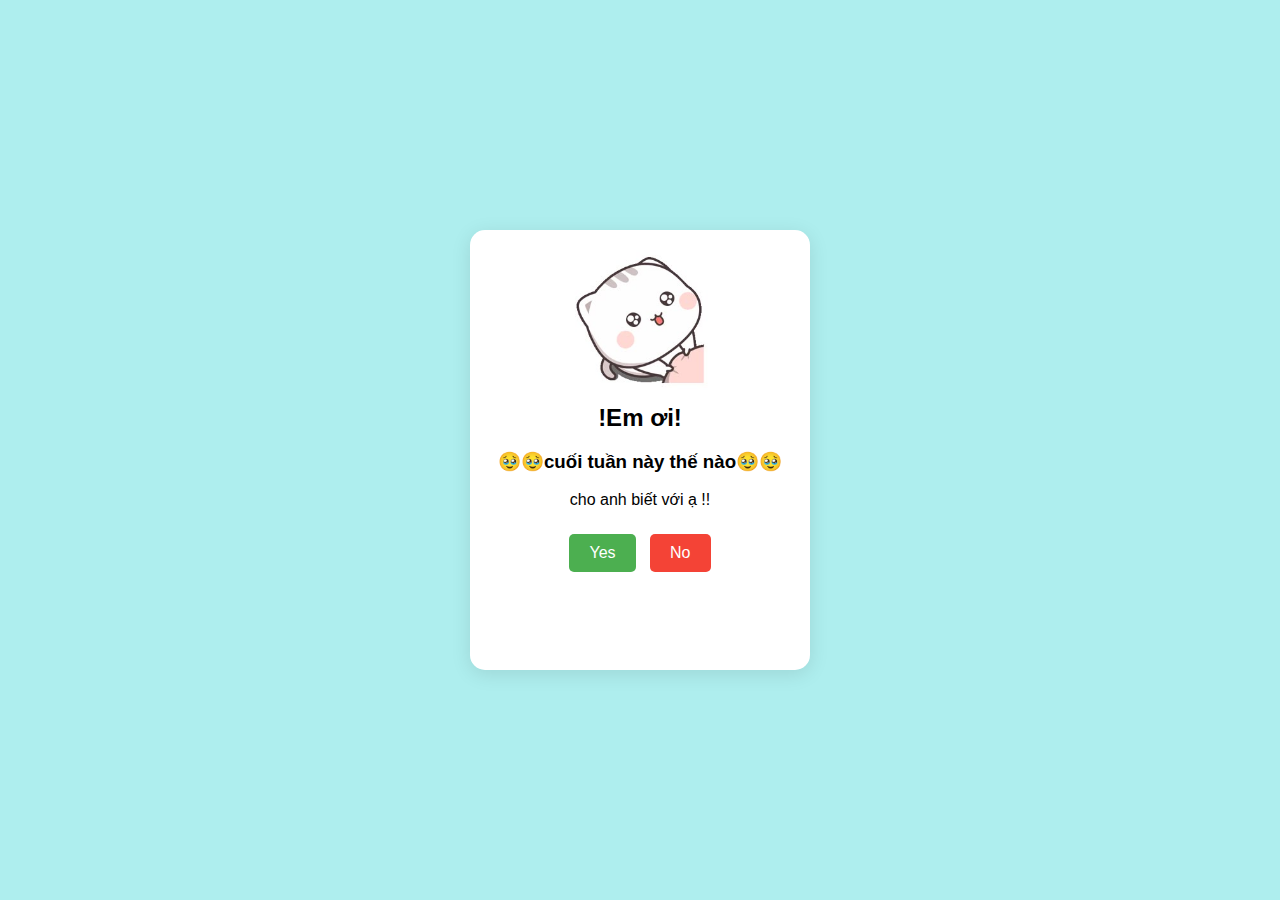
<file: index.html>
<!DOCTYPE html>
<html lang="en">
<head>
    <meta charset="UTF-8">
    <meta name="viewport" content="width=device-width, initial-scale=1.0">
    <title>Dating Query</title>
    <link rel="stylesheet" href="style.css">
    <script src="script.js" defer></script>
</head>
<body>
    <div class="container">
        <img src="1.jpg" alt="Cute Character" class="character-image">
        <h1>!Em ơi!</h1>
        <h3>🥹🥹cuối tuần này thế nào🥹🥹</h3>
        <p>cho anh biết với ạ !!</p>
        <div class="button-container">
            <button class="button yes">Yes</button>
            <button class="button no">No</button>
        </div>
    </div>
</body>
</html>
</file>
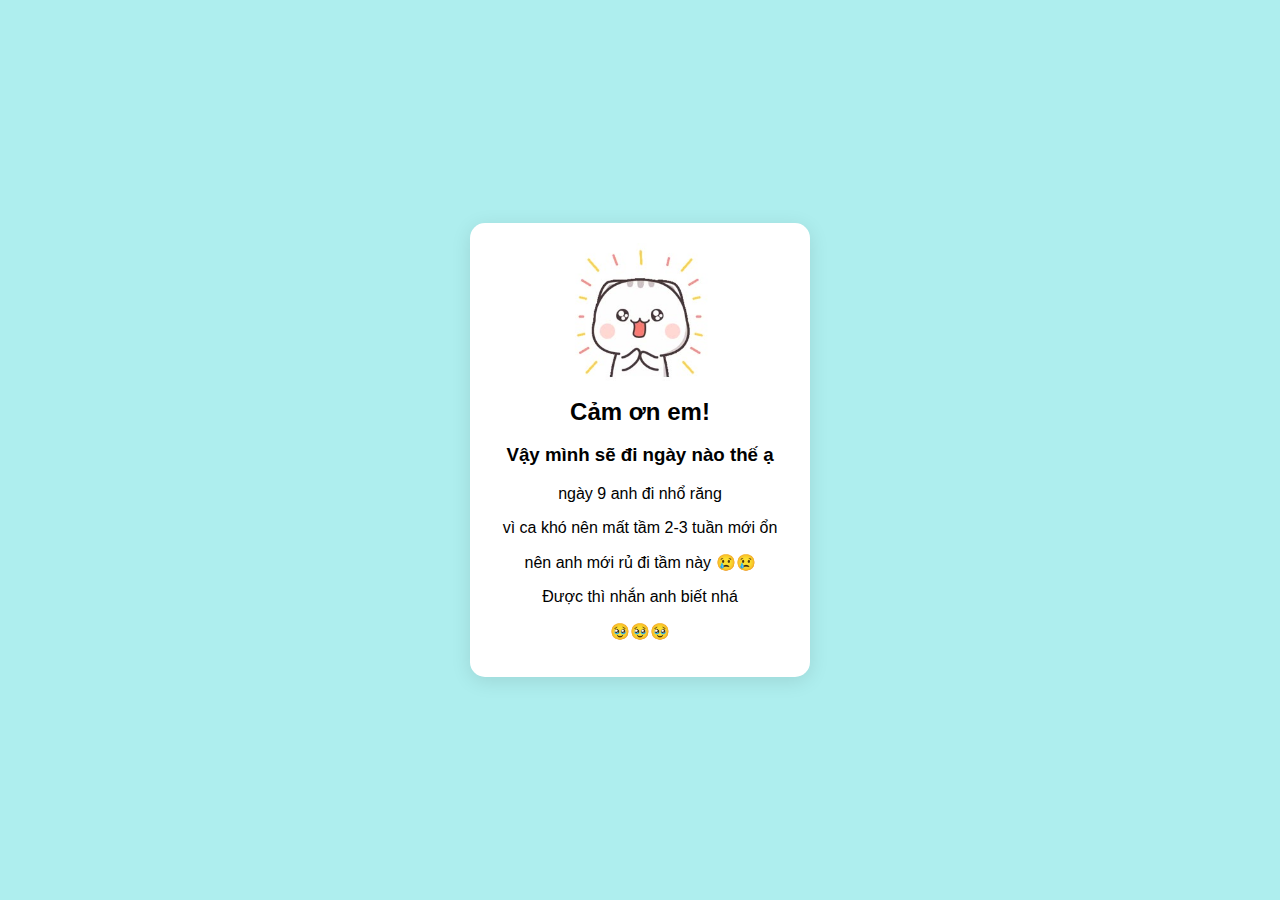
<file: yes.html>
<!DOCTYPE html>
<html lang="en">
<head>
    <meta charset="UTF-8">
    <meta name="viewport" content="width=device-width, initial-scale=1.0">
    <title>getGo</title>
    <link rel="stylesheet" href="style.css">
</head>
<body>
    <div class="container">
        <img src="y.jpg" alt="Cute Character" class="character-image">
        <h1>Cảm ơn em!</h1>
        <h3>Vậy mình sẽ đi ngày nào thế ạ</h3>
        <p>ngày 9 anh đi nhổ răng</p>
        <p>vì ca khó nên mất tầm 2-3 tuần mới ổn</p>
        <p>nên anh mới rủ đi tầm này 😢😢</p>
        <p>Được thì nhắn anh biết nhá</p>
        <p>🥹🥹🥹</p>
    </div>
</body>
</html>
</file>
<file: style.css>
body {
    background-color: #AEEEEE;
    font-family: Arial, sans-serif;
    display: flex;
    justify-content: center;
    align-items: center;
    height: 100vh;
    margin: 0;
}

.container {
    text-align: center;
    padding: 20px;
    border-radius: 15px;
    background-color: white;
    box-shadow: 0 4px 20px rgba(0, 0, 0, 0.1);
    position: relative;
    min-height: 400px;
    min-width: 300px;
}

.character-image {
    width: 150px;
    height: auto;
}

h1 {
    font-size: 1.5em;
    margin: 10px 0;
}

.button-container {
    margin-top: 20px;
}

.button {
    padding: 10px 20px;
    margin: 5px;
    border: none;
    border-radius: 5px;
    cursor: pointer;
    font-size: 1em;
}

.yes {
    background-color: #4CAF50; /* Green */
    color: white;
}

.no {
    background-color: #F44336; /* Red */
    color: white;
    transition: all 0.3s ease;
}

.button:hover {
    opacity: 0.8;
}
</file>
